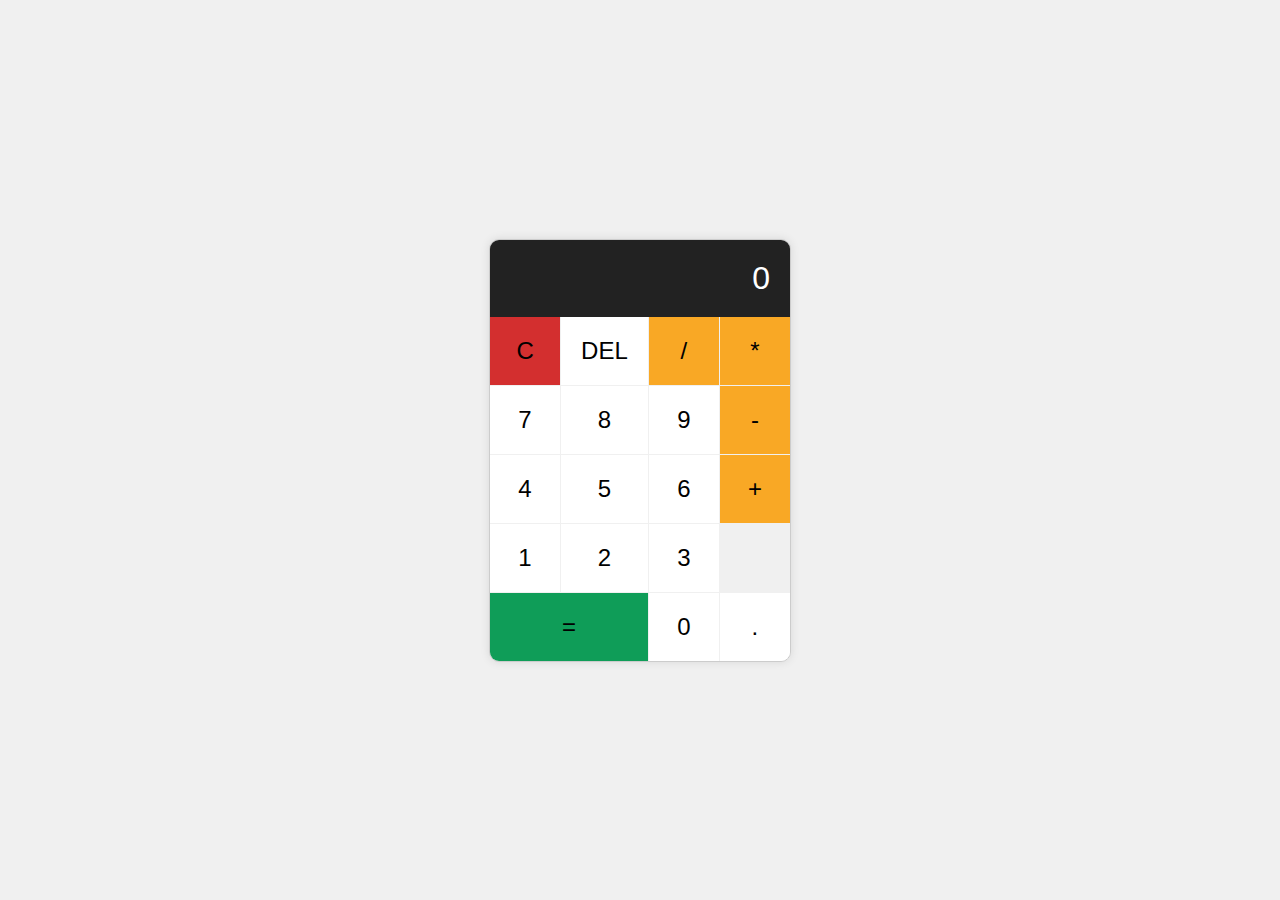
<file: BASIC CALCULATOR/index.html>
<!DOCTYPE html>
<html lang="en">
<head>
    <meta charset="UTF-8">
    <meta name="viewport" content="width=device-width, initial-scale=1.0">
    <title>Basic Calculator</title>
    <link rel="stylesheet" href="styles.css">
</head>
<body>
    <div class="calculator">
        <div class="display" id="display">0</div>
        <div class="buttons">
            <button class="btn" data-action="clear">C</button>
            <button class="btn" data-action="delete">DEL</button>
            <button class="btn" data-action="operation">/</button>
            <button class="btn" data-action="operation">*</button>

            <button class="btn" data-action="number">7</button>
            <button class="btn" data-action="number">8</button>
            <button class="btn" data-action="number">9</button>
            <button class="btn" data-action="operation">-</button>

            <button class="btn" data-action="number">4</button>
            <button class="btn" data-action="number">5</button>
            <button class="btn" data-action="number">6</button>
            <button class="btn" data-action="operation">+</button>
            <button class="btn" data-action="number">1</button>
            <button class="btn" data-action="number">2</button>
            <button class="btn" data-action="number">3</button>
            <button class="btn" data-action="equals">=</button>

            <button class="btn" data-action="number">0</button>
            <button class="btn" data-action="decimal">.</button>
        </div>
    </div>
    <script src="script.js"></script>
</body>
</html>
</file>
<file: BASIC CALCULATOR/styles.css>
/* styles.css */
body {
    display: flex;
    justify-content: center;
    align-items: center;
    height: 100vh;
    margin: 0;
    font-family: Arial, sans-serif;
    background-color: #f0f0f0;
}

.calculator {
    border: 1px solid #ccc;
    border-radius: 10px;
    overflow: hidden;
    width: 300px;
    box-shadow: 0 0 10px rgba(0, 0, 0, 0.1);
}

.display {
    background-color: #222;
    color: white;
    text-align: right;
    padding: 20px;
    font-size: 2em;
}

.buttons {
    display: grid;
    grid-template-columns: repeat(4, 1fr);
    gap: 1px;
}

.btn {
    padding: 20px;
    font-size: 1.5em;
    background-color: #fff;
    border: none;
    cursor: pointer;
    transition: background-color 0.3s;
}

.btn:hover {
    background-color: #ddd;
}

.btn[data-action="operation"] {
    background-color: #f9a825;
}

.btn[data-action="operation"]:hover {
    background-color: #f57f17;
}

.btn[data-action="equals"] {
    background-color: #0f9d58;
    grid-column: span 2;
}

.btn[data-action="equals"]:hover {
    background-color: #0b7b43;
}

.btn[data-action="clear"] {
    background-color: #d32f2f;
}

.btn[data-action="clear"]:hover {
    background-color: #b71c1c;
}
</file>
